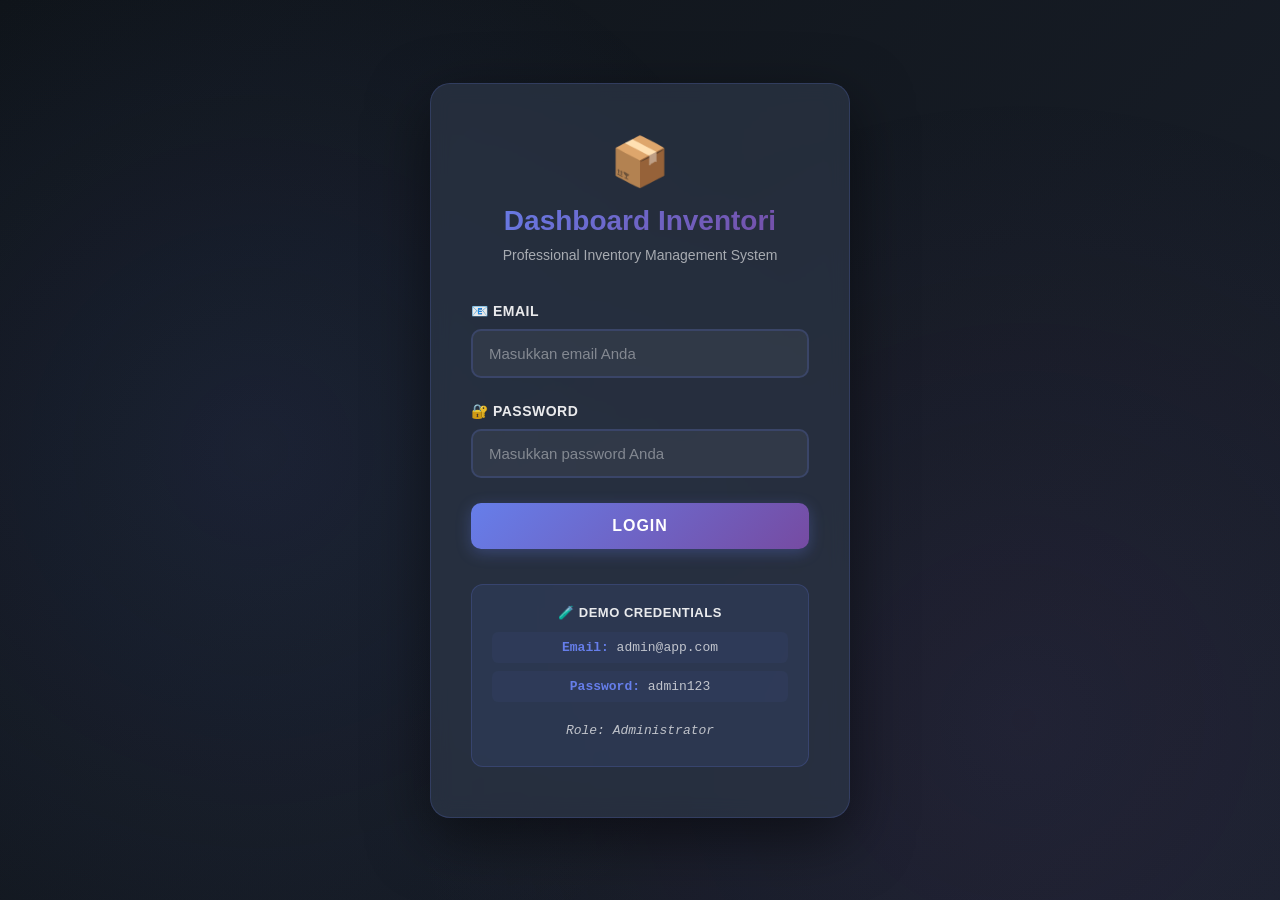
<file: index.html>
<!DOCTYPE html>
<html lang="id">
<head>
    <meta charset="UTF-8">
    <meta name="viewport" content="width=device-width, initial-scale=1.0">
    <title>Dashboard Barang</title>
</head>
<body>
    <script>
        // Redirect ke login atau dashboard sesuai kondisi
        if (localStorage.getItem('auth_token')) {
            window.location.href = 'dashboard.html';
        } else {
            window.location.href = 'login.html';
        }
    </script>
    <p>Redirecting...</p>
</body>
</html>
</file>
<file: assets/css/style-pro.css>
/* ============================================
   PROFESSIONAL DASHBOARD STYLING V2
   ============================================ */

/* RESET & BASE */
* {
    margin: 0;
    padding: 0;
    box-sizing: border-box;
}

html {
    scroll-behavior: smooth;
}

body {
    font-family: 'Segoe UI', 'Roboto', Tahoma, Geneva, Verdana, sans-serif;
    background: #0f1419;
    color: #2d3748;
    line-height: 1.6;
    overflow-x: hidden;
}

/* ============================================
   ANIMATIONS & TRANSITIONS
   ============================================ */

@keyframes fadeIn {
    from {
        opacity: 0;
        transform: translateY(20px);
    }
    to {
        opacity: 1;
        transform: translateY(0);
    }
}

@keyframes slideInLeft {
    from {
        opacity: 0;
        transform: translateX(-30px);
    }
    to {
        opacity: 1;
        transform: translateX(0);
    }
}

@keyframes slideInRight {
    from {
        opacity: 0;
        transform: translateX(30px);
    }
    to {
        opacity: 1;
        transform: translateX(0);
    }
}

@keyframes slideInUp {
    from {
        opacity: 0;
        transform: translateY(30px);
    }
    to {
        opacity: 1;
        transform: translateY(0);
    }
}

@keyframes pulse {
    0%, 100% {
        opacity: 1;
    }
    50% {
        opacity: 0.5;
    }
}

@keyframes shimmer {
    0% {
        background-position: -1000px 0;
    }
    100% {
        background-position: 1000px 0;
    }
}

@keyframes spin {
    0% {
        transform: rotate(0deg);
    }
    100% {
        transform: rotate(360deg);
    }
}

@keyframes bounce {
    0%, 100% {
        transform: translateY(0);
    }
    50% {
        transform: translateY(-10px);
    }
}

@keyframes glow {
    0%, 100% {
        box-shadow: 0 0 5px rgba(102, 126, 234, 0.3), 0 0 10px rgba(102, 126, 234, 0.1);
    }
    50% {
        box-shadow: 0 0 10px rgba(102, 126, 234, 0.5), 0 0 20px rgba(102, 126, 234, 0.3);
    }
}

/* Page transitions */
.barba-container {
    animation: fadeIn 0.5s ease-in-out;
}

.barba-leave-active {
    animation: fadeIn 0.3s ease-in-out reverse;
}

/* ============================================
   DASHBOARD LAYOUT
   ============================================ */

.dashboard-layout {
    display: flex;
    min-height: 100vh;
    background: linear-gradient(135deg, #0f1419 0%, #1a202c 100%);
}

/* ============================================
   SIDEBAR STYLING
   ============================================ */

.sidebar {
    width: 280px;
    height: 100vh;
    background: linear-gradient(135deg, #1a202c 0%, #2d3748 100%);
    color: white;
    display: flex;
    flex-direction: column;
    position: fixed;
    left: 0;
    top: 0;
    z-index: 1000;
    transition: all 0.4s cubic-bezier(0.4, 0, 0.2, 1);
    overflow-y: auto;
    box-shadow: 4px 0 20px rgba(0, 0, 0, 0.4);
}

.sidebar::-webkit-scrollbar {
    width: 6px;
}

.sidebar::-webkit-scrollbar-track {
    background: rgba(255, 255, 255, 0.1);
}

.sidebar::-webkit-scrollbar-thumb {
    background: rgba(255, 255, 255, 0.3);
    border-radius: 3px;
}

.sidebar-header {
    padding: 30px 25px;
    border-bottom: 1px solid rgba(255, 255, 255, 0.1);
    display: flex;
    justify-content: space-between;
    align-items: center;
    animation: slideInLeft 0.5s ease-out;
}

.logo {
    display: flex;
    align-items: center;
    gap: 12px;
    font-size: 18px;
    font-weight: 700;
    letter-spacing: -0.5px;
}

.logo-icon {
    font-size: 32px;
    filter: drop-shadow(0 2px 4px rgba(0, 0, 0, 0.2));
}

.logo-text {
    background: linear-gradient(135deg, #667eea 0%, #764ba2 100%);
    -webkit-background-clip: text;
    -webkit-text-fill-color: transparent;
    background-clip: text;
    display: block;
    font-size: 16px;
}

.sidebar-toggle {
    background: none;
    border: none;
    color: white;
    font-size: 24px;
    cursor: pointer;
    display: none;
    transition: all 0.3s ease;
    padding: 5px 10px;
}

.sidebar-toggle:hover {
    background: rgba(255, 255, 255, 0.1);
    border-radius: 6px;
}

.sidebar-nav {
    flex: 1;
    padding: 20px 0;
}

.nav-menu {
    list-style: none;
}

.nav-item {
    margin: 0;
    position: relative;
    animation: slideInLeft 0.5s ease-out;
    animation-fill-mode: both;
}

.nav-item:nth-child(1) { animation-delay: 0.1s; }
.nav-item:nth-child(2) { animation-delay: 0.2s; }
.nav-item:nth-child(3) { animation-delay: 0.3s; }
.nav-item:nth-child(4) { animation-delay: 0.4s; }

.nav-item::before {
    content: '';
    position: absolute;
    left: 0;
    top: 0;
    height: 100%;
    width: 4px;
    background: linear-gradient(135deg, #667eea 0%, #764ba2 100%);
    opacity: 0;
    transition: opacity 0.3s ease;
}

.nav-item.active::before {
    opacity: 1;
}

.nav-link {
    display: flex;
    align-items: center;
    gap: 15px;
    padding: 15px 25px;
    color: rgba(255, 255, 255, 0.8);
    text-decoration: none;
    transition: all 0.3s cubic-bezier(0.4, 0, 0.2, 1);
    cursor: pointer;
    font-size: 15px;
    font-weight: 500;
    position: relative;
}

.nav-link:hover {
    color: white;
    background: rgba(102, 126, 234, 0.1);
    padding-left: 35px;
}

.nav-item.active .nav-link {
    color: white;
    background: rgba(102, 126, 234, 0.15);
}

.nav-icon {
    font-size: 20px;
    flex-shrink: 0;
    transition: all 0.3s ease;
}

.nav-link:hover .nav-icon {
    transform: scale(1.2) rotate(5deg);
}

.nav-text {
    white-space: nowrap;
    transition: all 0.3s ease;
}

.sidebar-footer {
    padding: 20px;
    border-top: 1px solid rgba(255, 255, 255, 0.1);
    display: flex;
    flex-direction: column;
    gap: 15px;
}

.user-card {
    display: flex;
    align-items: center;
    gap: 12px;
    padding: 15px;
    background: rgba(102, 126, 234, 0.1);
    border: 1px solid rgba(102, 126, 234, 0.2);
    border-radius: 10px;
    margin-bottom: 10px;
    transition: all 0.3s ease;
    animation: fadeIn 0.6s ease-out 0.5s backwards;
}

.user-card:hover {
    background: rgba(102, 126, 234, 0.15);
    border-color: rgba(102, 126, 234, 0.4);
    transform: translateY(-2px);
}

.user-avatar {
    font-size: 32px;
    min-width: 40px;
    text-align: center;
}

.user-details {
    flex: 1;
}

.user-details .user-name {
    font-weight: 700;
    font-size: 14px;
    margin: 0;
    color: white;
}

.user-details .user-role {
    font-size: 12px;
    opacity: 0.75;
    margin: 4px 0 0 0;
}

.btn-logout-sidebar {
    background: linear-gradient(135deg, rgba(255, 107, 107, 0.2) 0%, rgba(255, 107, 107, 0.1) 100%);
    color: #ff6b6b;
    border: 1px solid rgba(255, 107, 107, 0.3);
    padding: 12px;
    border-radius: 8px;
    cursor: pointer;
    font-weight: 700;
    transition: all 0.3s cubic-bezier(0.4, 0, 0.2, 1);
    font-size: 14px;
}

.btn-logout-sidebar:hover {
    background: linear-gradient(135deg, rgba(255, 107, 107, 0.3) 0%, rgba(255, 107, 107, 0.2) 100%);
    border-color: rgba(255, 107, 107, 0.5);
    transform: translateY(-2px);
}

/* Sidebar collapse state */
.sidebar.collapsed {
    width: 80px;
}

.sidebar.collapsed .logo-text,
.sidebar.collapsed .nav-text {
    display: none;
}

.sidebar.collapsed .nav-link {
    justify-content: center;
    padding-left: 20px;
}

.sidebar.collapsed .nav-link:hover {
    padding-left: 20px;
}

.sidebar.collapsed .sidebar-footer {
    align-items: center;
}

.sidebar.collapsed .user-details {
    display: none;
}

/* ============================================
   MAIN CONTENT
   ============================================ */

.main-content {
    margin-left: 280px;
    flex: 1;
    display: flex;
    flex-direction: column;
    background: linear-gradient(135deg, #0f1419 0%, #1a202c 100%);
    min-height: 100vh;
    transition: margin-left 0.4s cubic-bezier(0.4, 0, 0.2, 1);
}

.sidebar.collapsed ~ .main-content {
    margin-left: 80px;
}

/* ============================================
   NAVBAR
   ============================================ */

.navbar {
    background: rgba(26, 32, 44, 0.8);
    backdrop-filter: blur(10px);
    padding: 20px 30px;
    border-bottom: 1px solid rgba(102, 126, 234, 0.1);
    display: flex;
    justify-content: space-between;
    align-items: center;
    gap: 20px;
    box-shadow: 0 4px 20px rgba(0, 0, 0, 0.2);
    animation: slideInDown 0.5s ease-out;
}

@keyframes slideInDown {
    from {
        opacity: 0;
        transform: translateY(-30px);
    }
    to {
        opacity: 1;
        transform: translateY(0);
    }
}

.navbar-left {
    display: flex;
    align-items: center;
    gap: 20px;
    flex: 1;
}

.navbar-toggle {
    background: none;
    border: none;
    font-size: 24px;
    cursor: pointer;
    color: white;
    display: none;
    transition: all 0.3s ease;
    padding: 8px 12px;
}

.navbar-toggle:hover {
    background: rgba(255, 255, 255, 0.1);
    border-radius: 6px;
}

.navbar h2 {
    color: white;
    margin: 0;
    font-size: 24px;
    font-weight: 700;
    background: linear-gradient(135deg, #667eea 0%, #764ba2 100%);
    -webkit-background-clip: text;
    -webkit-text-fill-color: transparent;
    background-clip: text;
}

.user-info {
    display: flex;
    align-items: center;
    gap: 15px;
}

.user-info .user-name {
    color: rgba(255, 255, 255, 0.8);
    font-weight: 600;
}

.role-badge {
    padding: 6px 18px;
    border-radius: 25px;
    font-size: 12px;
    font-weight: 700;
    text-transform: uppercase;
    letter-spacing: 0.5px;
    transition: all 0.3s ease;
}

.role-badge.admin {
    background: linear-gradient(135deg, #ff6b6b 0%, #ee5a52 100%);
    color: white;
    box-shadow: 0 4px 15px rgba(255, 107, 107, 0.3);
}

.role-badge.admin:hover {
    transform: translateY(-2px);
    box-shadow: 0 6px 20px rgba(255, 107, 107, 0.4);
}

.role-badge.input {
    background: linear-gradient(135deg, #4ecdc4 0%, #44b3ab 100%);
    color: white;
    box-shadow: 0 4px 15px rgba(78, 205, 196, 0.3);
}

.role-badge.input:hover {
    transform: translateY(-2px);
    box-shadow: 0 6px 20px rgba(78, 205, 196, 0.4);
}

/* ============================================
   DASHBOARD CONTAINER
   ============================================ */

.dashboard-container {
    max-width: 1600px;
    margin: 0 auto;
    padding: 40px 30px;
    flex: 1;
    animation: fadeIn 0.6s ease-out;
}

.section {
    background: rgba(45, 55, 72, 0.5);
    backdrop-filter: blur(10px);
    padding: 30px;
    margin-bottom: 25px;
    border-radius: 15px;
    border: 1px solid rgba(102, 126, 234, 0.1);
    box-shadow: 0 8px 32px rgba(0, 0, 0, 0.3);
    transition: all 0.3s cubic-bezier(0.4, 0, 0.2, 1);
    animation: slideInUp 0.5s ease-out;
}

.section:hover {
    border-color: rgba(102, 126, 234, 0.2);
    box-shadow: 0 12px 40px rgba(102, 126, 234, 0.15);
}

.section h3 {
    color: white;
    margin-bottom: 25px;
    font-size: 24px;
    font-weight: 700;
    display: flex;
    align-items: center;
    gap: 12px;
}

.section h3::before {
    content: '';
    width: 4px;
    height: 24px;
    background: linear-gradient(135deg, #667eea 0%, #764ba2 100%);
    border-radius: 2px;
}

/* ============================================
   FORMS
   ============================================ */

.form-row {
    display: grid;
    grid-template-columns: repeat(auto-fit, minmax(250px, 1fr));
    gap: 20px;
    margin-bottom: 20px;
}

.form-group {
    display: flex;
    flex-direction: column;
    gap: 8px;
    animation: fadeIn 0.4s ease-out;
}

.form-group label {
    color: rgba(255, 255, 255, 0.9);
    font-weight: 600;
    font-size: 14px;
    text-transform: uppercase;
    letter-spacing: 0.5px;
}

.form-group input,
.form-group select,
.form-group textarea {
    padding: 12px 16px;
    border: 2px solid rgba(102, 126, 234, 0.2);
    border-radius: 8px;
    font-size: 14px;
    font-family: inherit;
    background: rgba(255, 255, 255, 0.05);
    color: white;
    transition: all 0.3s cubic-bezier(0.4, 0, 0.2, 1);
}

.form-group input::placeholder,
.form-group select::placeholder {
    color: rgba(255, 255, 255, 0.4);
}

.form-group input:focus,
.form-group select:focus,
.form-group textarea:focus {
    outline: none;
    border-color: rgba(102, 126, 234, 0.6);
    background: rgba(255, 255, 255, 0.08);
    box-shadow: 0 0 0 3px rgba(102, 126, 234, 0.1);
}

.form-group textarea {
    resize: vertical;
    min-height: 100px;
}

.form-actions {
    display: flex;
    gap: 12px;
    margin-top: 25px;
    flex-wrap: wrap;
}

/* ============================================
   BUTTONS
   ============================================ */

.btn-primary,
.btn-secondary,
.btn-logout {
    padding: 12px 28px;
    border: none;
    border-radius: 8px;
    cursor: pointer;
    font-weight: 700;
    font-size: 14px;
    text-transform: uppercase;
    letter-spacing: 0.5px;
    transition: all 0.3s cubic-bezier(0.4, 0, 0.2, 1);
    position: relative;
    overflow: hidden;
}

.btn-primary {
    background: linear-gradient(135deg, #667eea 0%, #764ba2 100%);
    color: white;
    box-shadow: 0 4px 15px rgba(102, 126, 234, 0.3);
}

.btn-primary:hover {
    transform: translateY(-2px);
    box-shadow: 0 6px 25px rgba(102, 126, 234, 0.4);
}

.btn-primary:active {
    transform: translateY(0);
}

.btn-secondary {
    background: rgba(255, 255, 255, 0.1);
    color: white;
    border: 2px solid rgba(255, 255, 255, 0.2);
}

.btn-secondary:hover {
    background: rgba(255, 255, 255, 0.15);
    border-color: rgba(255, 255, 255, 0.3);
    transform: translateY(-2px);
}

.btn-logout {
    background: linear-gradient(135deg, rgba(255, 107, 107, 0.3) 0%, rgba(255, 107, 107, 0.2) 100%);
    color: #ff6b6b;
    border: 2px solid rgba(255, 107, 107, 0.3);
}

.btn-logout:hover {
    background: linear-gradient(135deg, rgba(255, 107, 107, 0.4) 0%, rgba(255, 107, 107, 0.3) 100%);
    border-color: rgba(255, 107, 107, 0.5);
    transform: translateY(-2px);
}

/* Small buttons */
.btn-sm {
    padding: 8px 14px;
    border: none;
    border-radius: 6px;
    cursor: pointer;
    font-size: 12px;
    font-weight: 700;
    margin-right: 5px;
    transition: all 0.2s ease;
}

.btn-sm.btn-edit {
    background: linear-gradient(135deg, #4ecdc4 0%, #44b3ab 100%);
    color: white;
    box-shadow: 0 2px 8px rgba(78, 205, 196, 0.2);
}

.btn-sm.btn-edit:hover {
    transform: translateY(-2px);
    box-shadow: 0 4px 12px rgba(78, 205, 196, 0.4);
}

.btn-sm.btn-delete {
    background: linear-gradient(135deg, #ff6b6b 0%, #ee5a52 100%);
    color: white;
    box-shadow: 0 2px 8px rgba(255, 107, 107, 0.2);
}

.btn-sm.btn-delete:hover {
    transform: translateY(-2px);
    box-shadow: 0 4px 12px rgba(255, 107, 107, 0.4);
}

/* ============================================
   SEARCH & FILTER
   ============================================ */

.search-filter {
    display: flex;
    gap: 15px;
    margin-bottom: 25px;
    flex-wrap: wrap;
    animation: fadeIn 0.4s ease-out;
}

.search-filter input,
.search-filter select {
    padding: 12px 16px;
    border: 2px solid rgba(102, 126, 234, 0.2);
    border-radius: 8px;
    font-size: 14px;
    background: rgba(255, 255, 255, 0.05);
    color: white;
    transition: all 0.3s ease;
}

.search-filter input {
    flex: 1;
    min-width: 200px;
}

.search-filter input::placeholder {
    color: rgba(255, 255, 255, 0.4);
}

.search-filter input:focus,
.search-filter select:focus {
    outline: none;
    border-color: rgba(102, 126, 234, 0.6);
    background: rgba(255, 255, 255, 0.08);
    box-shadow: 0 0 0 3px rgba(102, 126, 234, 0.1);
}

/* ============================================
   TABLES
   ============================================ */

.table-wrapper {
    overflow-x: auto;
    border-radius: 10px;
    border: 1px solid rgba(102, 126, 234, 0.1);
}

table {
    width: 100%;
    border-collapse: collapse;
    animation: fadeIn 0.5s ease-out;
}

table thead {
    background: rgba(102, 126, 234, 0.1);
    border-bottom: 2px solid rgba(102, 126, 234, 0.2);
}

table th {
    padding: 18px 15px;
    text-align: left;
    color: rgba(255, 255, 255, 0.9);
    font-weight: 700;
    font-size: 13px;
    text-transform: uppercase;
    letter-spacing: 0.5px;
}

table td {
    padding: 15px;
    border-bottom: 1px solid rgba(102, 126, 234, 0.05);
    color: rgba(255, 255, 255, 0.8);
    font-size: 14px;
    transition: all 0.2s ease;
}

table tbody tr {
    transition: all 0.3s cubic-bezier(0.4, 0, 0.2, 1);
}

table tbody tr:hover {
    background: rgba(102, 126, 234, 0.08);
}

/* ============================================
   STATISTICS
   ============================================ */

.stats-grid {
    display: grid;
    grid-template-columns: repeat(auto-fit, minmax(200px, 1fr));
    gap: 20px;
    margin-bottom: 25px;
}

.stat-card {
    background: linear-gradient(135deg, rgba(102, 126, 234, 0.2) 0%, rgba(118, 75, 162, 0.2) 100%);
    border: 1px solid rgba(102, 126, 234, 0.3);
    color: white;
    padding: 25px;
    border-radius: 12px;
    text-align: center;
    transition: all 0.3s cubic-bezier(0.4, 0, 0.2, 1);
    animation: slideInUp 0.5s ease-out;
    position: relative;
    overflow: hidden;
}

.stat-card::before {
    content: '';
    position: absolute;
    top: 0;
    left: -100%;
    width: 100%;
    height: 100%;
    background: linear-gradient(90deg, transparent, rgba(255, 255, 255, 0.1), transparent);
    transition: left 0.5s ease;
}

.stat-card:hover {
    transform: translateY(-5px);
    border-color: rgba(102, 126, 234, 0.5);
    box-shadow: 0 8px 25px rgba(102, 126, 234, 0.2);
}

.stat-card:hover::before {
    left: 100%;
}

.stat-card h5 {
    margin: 0 0 12px 0;
    font-size: 14px;
    opacity: 0.8;
    text-transform: uppercase;
    letter-spacing: 0.5px;
    font-weight: 600;
}

.stat-card .stat-value {
    font-size: 38px;
    font-weight: 700;
    background: linear-gradient(135deg, #667eea 0%, #764ba2 100%);
    -webkit-background-clip: text;
    -webkit-text-fill-color: transparent;
    background-clip: text;
}

/* ============================================
   BADGES
   ============================================ */

.badge {
    display: inline-block;
    padding: 6px 12px;
    border-radius: 6px;
    font-size: 11px;
    font-weight: 700;
    text-transform: uppercase;
    letter-spacing: 0.3px;
    transition: all 0.2s ease;
}

.badge-success {
    background: rgba(76, 175, 80, 0.2);
    color: #4caf50;
    border: 1px solid rgba(76, 175, 80, 0.3);
}

.badge-danger {
    background: rgba(255, 107, 107, 0.2);
    color: #ff6b6b;
    border: 1px solid rgba(255, 107, 107, 0.3);
}

.badge-warning {
    background: rgba(255, 193, 7, 0.2);
    color: #ffc107;
    border: 1px solid rgba(255, 193, 7, 0.3);
}

.badge-info {
    background: rgba(33, 150, 243, 0.2);
    color: #2196f3;
    border: 1px solid rgba(33, 150, 243, 0.3);
}

/* ============================================
   MODALS
   ============================================ */

.modal {
    display: none;
    position: fixed;
    top: 0;
    left: 0;
    width: 100%;
    height: 100%;
    background: rgba(0, 0, 0, 0.7);
    backdrop-filter: blur(5px);
    z-index: 2000;
    justify-content: center;
    align-items: center;
    animation: fadeIn 0.3s ease-out;
}

.modal.show {
    display: flex;
}

.modal-content {
    background: linear-gradient(135deg, rgba(45, 55, 72, 0.95) 0%, rgba(26, 32, 44, 0.95) 100%);
    border: 1px solid rgba(102, 126, 234, 0.2);
    padding: 35px;
    border-radius: 15px;
    max-width: 600px;
    width: 95%;
    max-height: 85vh;
    overflow-y: auto;
    box-shadow: 0 20px 60px rgba(0, 0, 0, 0.5);
    animation: slideInUp 0.4s cubic-bezier(0.4, 0, 0.2, 1);
}

.modal-header {
    display: flex;
    justify-content: space-between;
    align-items: center;
    margin-bottom: 25px;
    border-bottom: 2px solid rgba(102, 126, 234, 0.2);
    padding-bottom: 20px;
}

.modal-header h4 {
    color: white;
    margin: 0;
    font-size: 22px;
    font-weight: 700;
}

.close-btn {
    background: none;
    border: none;
    font-size: 28px;
    cursor: pointer;
    color: rgba(255, 255, 255, 0.5);
    transition: all 0.2s ease;
    padding: 5px 10px;
}

.close-btn:hover {
    color: white;
    transform: rotate(90deg);
}

/* ============================================
   ALERTS
   ============================================ */

.alert {
    padding: 16px 20px;
    margin-bottom: 20px;
    border-radius: 8px;
    display: none;
    align-items: center;
    gap: 12px;
    font-weight: 600;
    border: 1px solid;
    animation: slideInUp 0.3s ease-out;
}

.alert.show {
    display: flex;
}

.alert-danger {
    background: rgba(255, 107, 107, 0.1);
    color: #ff6b6b;
    border-color: rgba(255, 107, 107, 0.3);
}

.alert-success {
    background: rgba(76, 175, 80, 0.1);
    color: #4caf50;
    border-color: rgba(76, 175, 80, 0.3);
}

/* ============================================
   LOADING STATES
   ============================================ */

.loading {
    text-align: center;
    padding: 50px 40px;
    color: rgba(255, 255, 255, 0.5);
}

.spinner {
    border: 4px solid rgba(102, 126, 234, 0.1);
    border-top: 4px solid #667eea;
    border-radius: 50%;
    width: 50px;
    height: 50px;
    animation: spin 1s linear infinite;
    margin: 0 auto 20px;
}

.skeleton {
    background: linear-gradient(90deg, rgba(255, 255, 255, 0.1) 25%, rgba(255, 255, 255, 0.2) 50%, rgba(255, 255, 255, 0.1) 75%);
    background-size: 200% 100%;
    animation: shimmer 2s infinite;
    border-radius: 6px;
}

/* ============================================
   RESPONSIVE
   ============================================ */

@media (max-width: 1024px) {
    .dashboard-container {
        padding: 30px 20px;
    }
    
    .section {
        padding: 20px;
    }
    
    .stats-grid {
        grid-template-columns: repeat(auto-fit, minmax(150px, 1fr));
    }
}

@media (max-width: 768px) {
    .sidebar {
        width: 280px;
        left: -280px;
        z-index: 1001;
    }
    
    .sidebar.collapsed {
        left: 0;
        width: 280px;
    }
    
    .main-content {
        margin-left: 0;
    }
    
    .sidebar.collapsed ~ .main-content {
        margin-left: 0;
    }
    
    .navbar-toggle {
        display: block;
    }
    
    .sidebar-toggle {
        display: block;
    }
    
    .navbar {
        padding: 15px 20px;
    }
    
    .navbar h2 {
        font-size: 18px;
    }
    
    .user-info .user-name {
        display: none;
    }
    
    .form-row {
        grid-template-columns: 1fr;
    }
    
    .search-filter {
        flex-direction: column;
    }
    
    .search-filter input,
    .search-filter select {
        width: 100%;
    }
    
    .dashboard-container {
        padding: 20px;
    }
    
    .section h3 {
        font-size: 20px;
    }
    
    table {
        font-size: 12px;
    }
    
    table th,
    table td {
        padding: 10px;
    }
    
    .stats-grid {
        grid-template-columns: 1fr;
    }
    
    .stat-card {
        padding: 20px;
    }
    
    .stat-card .stat-value {
        font-size: 32px;
    }
}

@media (max-width: 480px) {
    .sidebar {
        width: 100%;
    }
    
    .sidebar.collapsed .logo-text {
        display: block;
    }
    
    .sidebar.collapsed .nav-text {
        display: inline;
    }
    
    .navbar h2 {
        display: none;
    }
    
    .logo-text {
        font-size: 14px;
    }
    
    .form-actions {
        flex-direction: column;
    }
    
    .btn-primary,
    .btn-secondary {
        width: 100%;
    }
    
    .modal-content {
        width: 98%;
        padding: 20px;
    }
}
</file>
